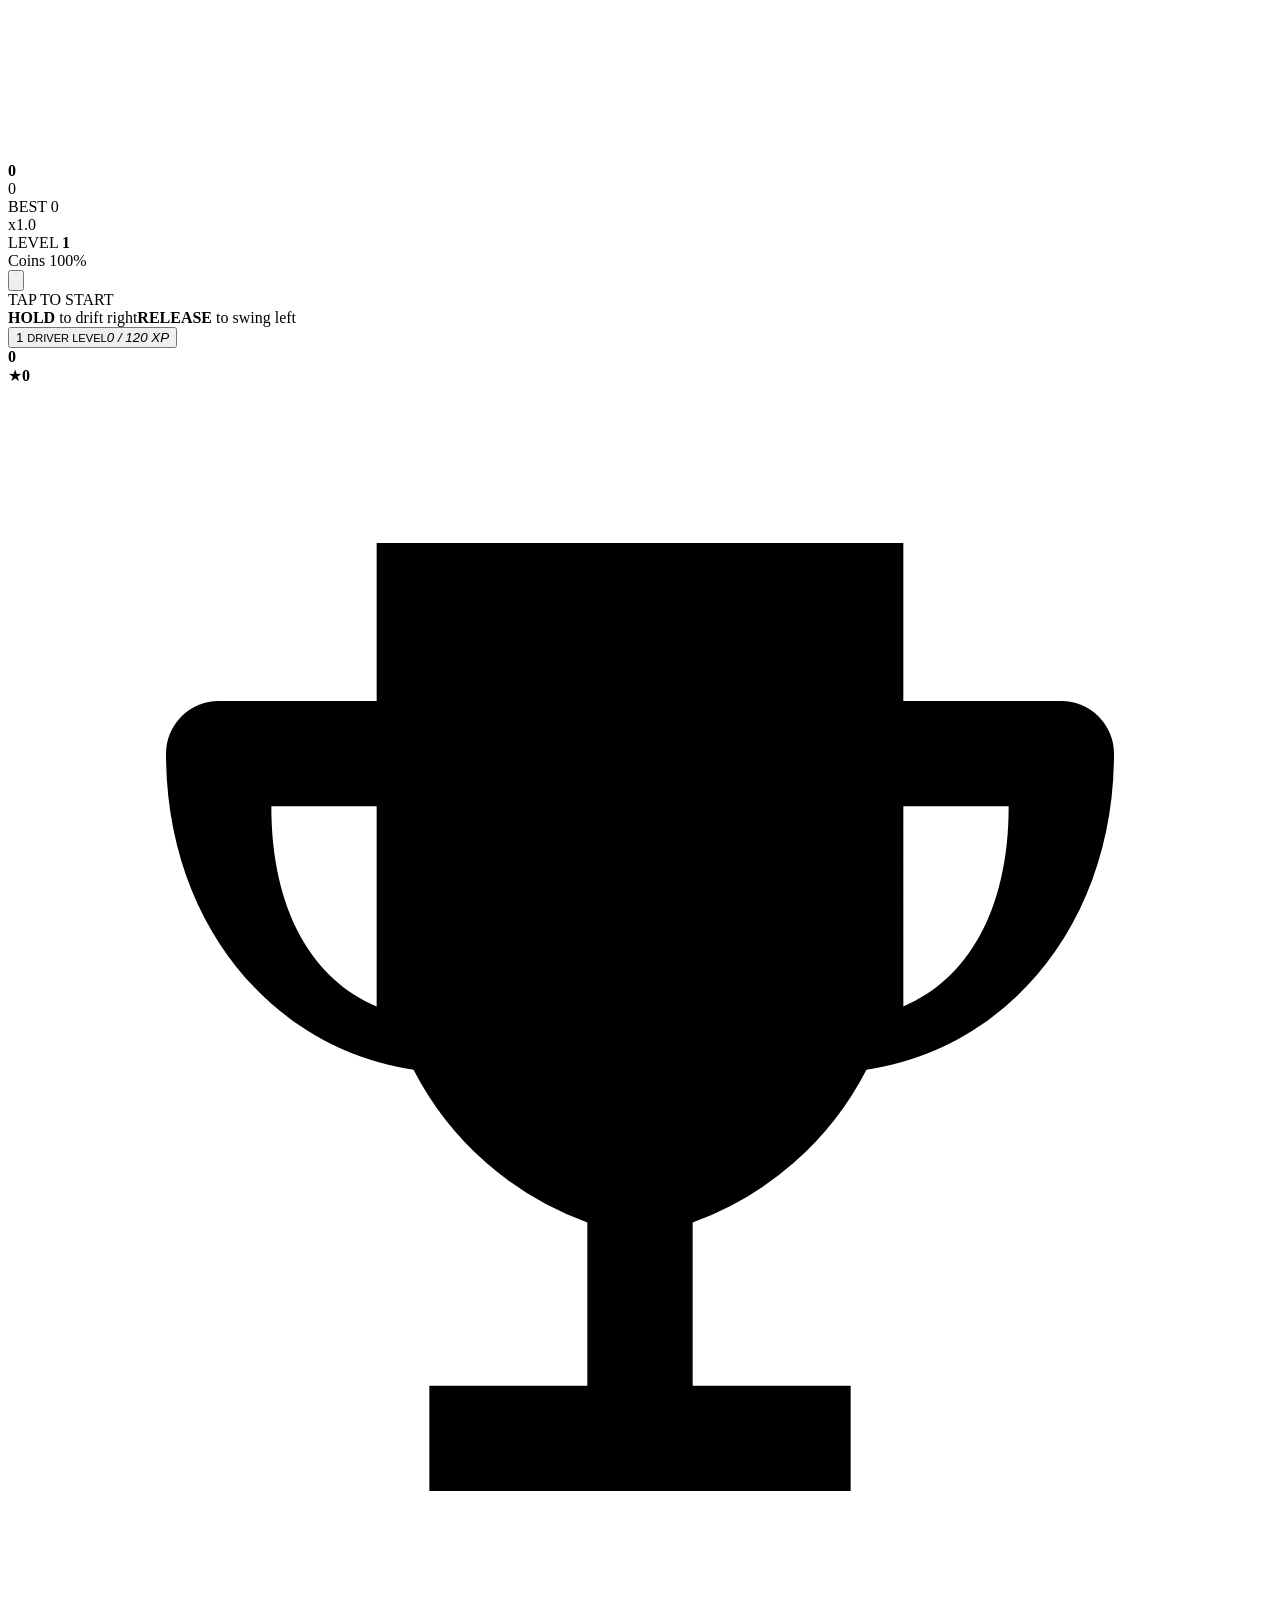
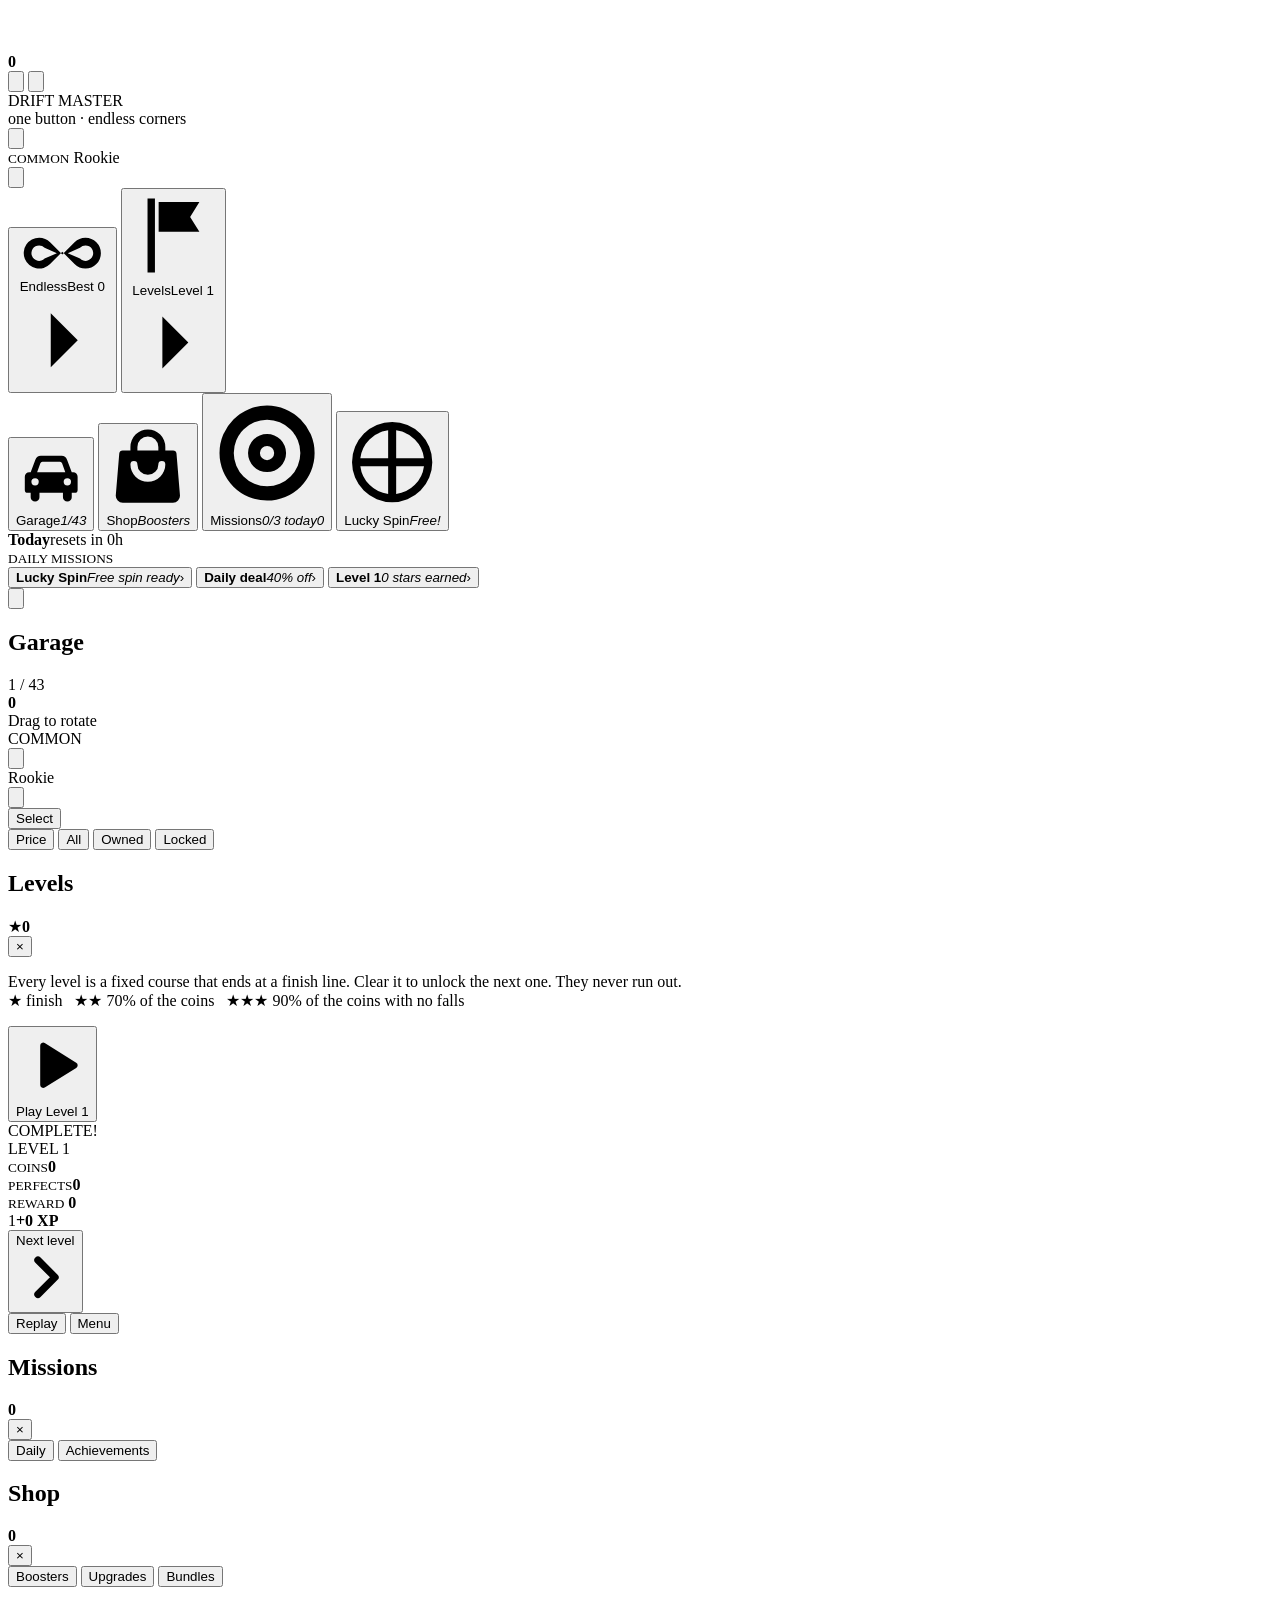
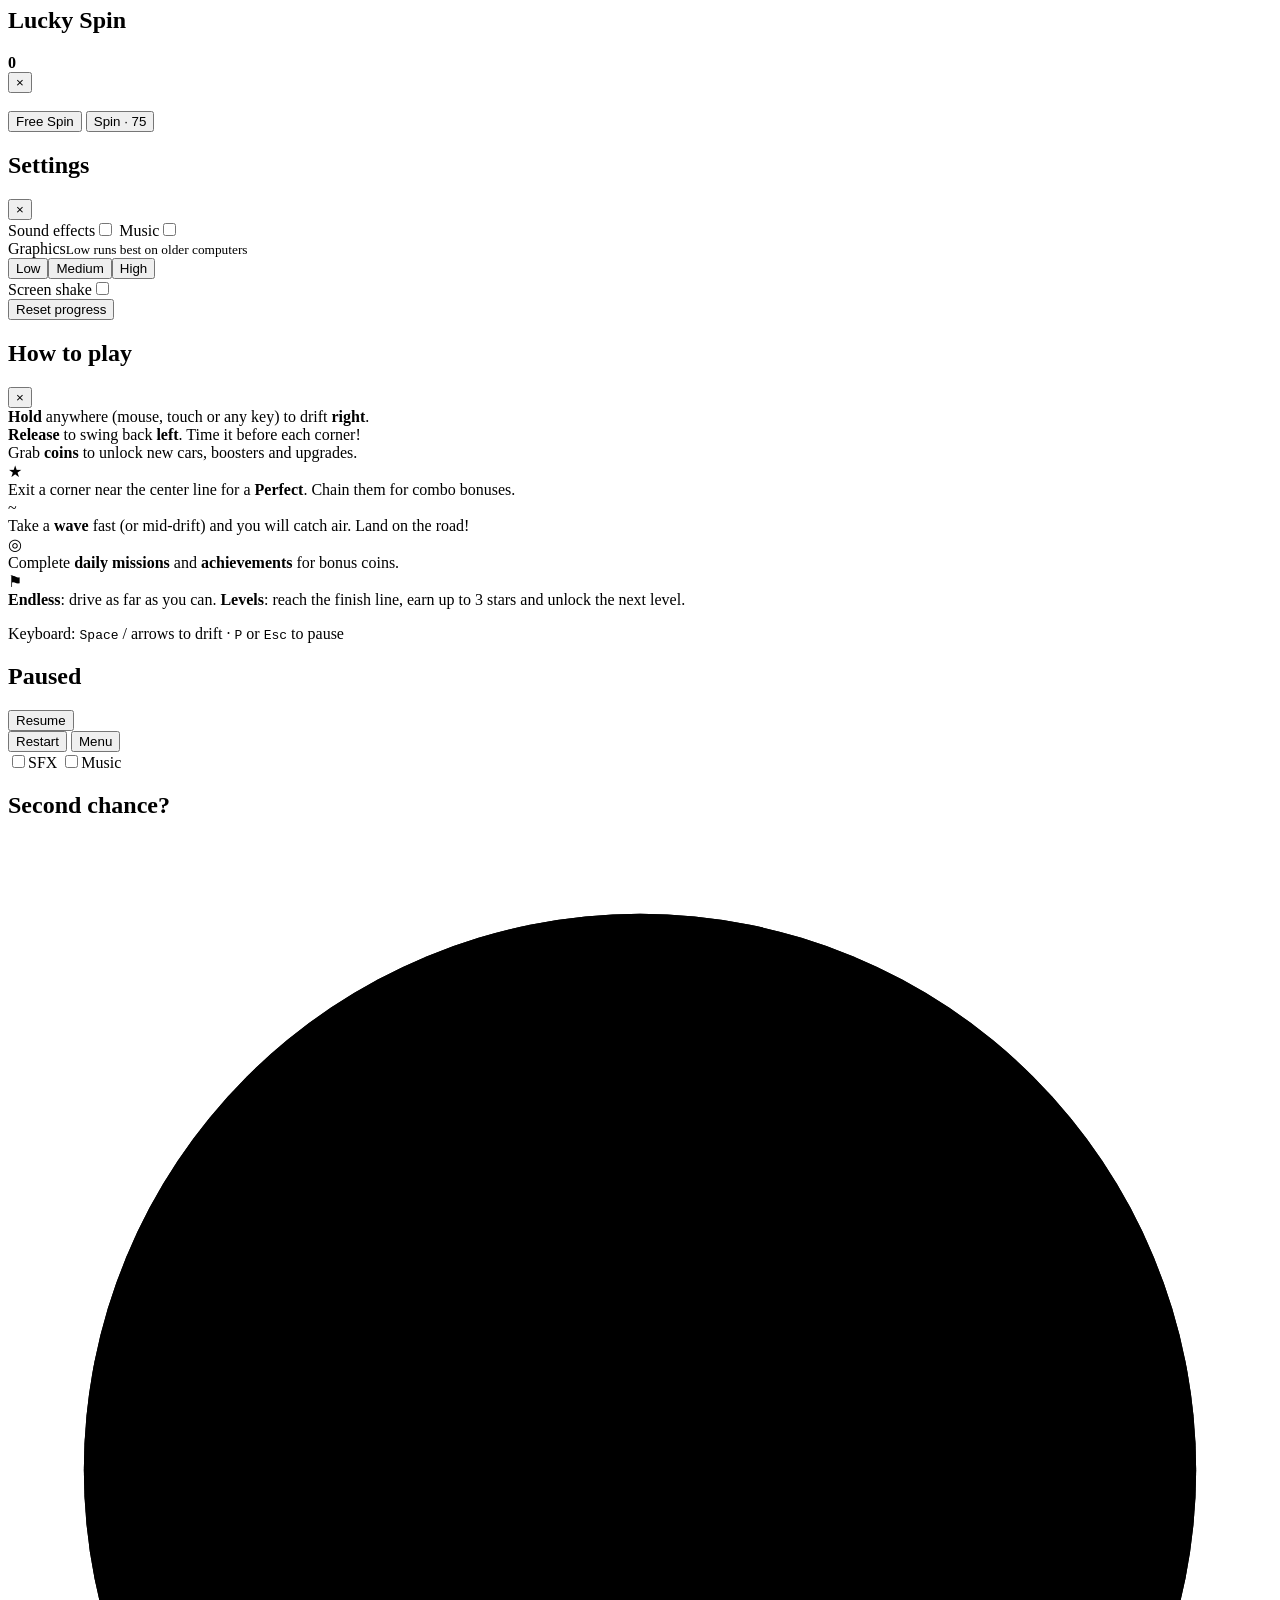
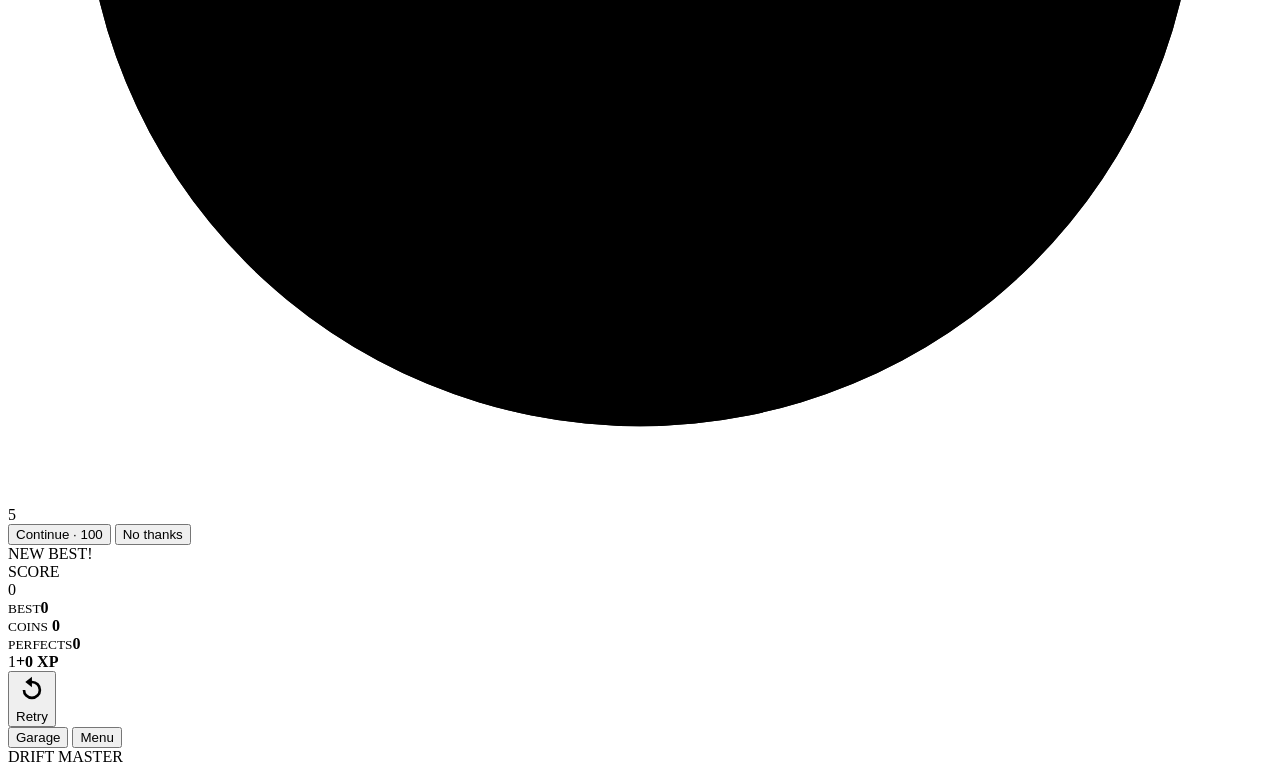
<file: src/index.html>
<!DOCTYPE html>
<html lang="en">
<head>
<meta charset="utf-8">
<meta name="viewport" content="width=device-width,initial-scale=1,maximum-scale=1,user-scalable=no,viewport-fit=cover">
<meta name="theme-color" content="#f3893a">
<title>Drift Master</title>
<link rel="preconnect" href="https://fonts.googleapis.com">
<link rel="preconnect" href="https://fonts.gstatic.com" crossorigin>
<link href="https://fonts.googleapis.com/css2?family=Lilita+One&family=Nunito:wght@700;800;900&display=swap" rel="stylesheet">
<style>
/*@@STYLE@@*/
</style>
</head>
<body>
<canvas id="scene"></canvas>
<div id="vignette"></div>
<div id="fx"></div>

<!-- ============ HUD ============ -->
<div id="hud" class="layer">
  <div class="hud-top">
    <div class="pill coins" id="hud-coins"><i class="coin"></i><b data-coins-run>0</b></div>
    <div class="hud-center">
      <div id="hud-score">0</div>
      <div id="hud-best">BEST 0</div>
      <div id="hud-mult">x1.0</div>
      <div id="hud-level">
        <div class="lvl-title">LEVEL <b id="hud-level-n">1</b></div>
        <div class="lvl-bar"><i id="hud-level-fill"></i><span id="hud-level-car"></span><em></em></div>
        <div class="lvl-live"><span class="lvl-live-stars" id="hud-lvl-stars"><i></i><i></i><i></i></span><span id="hud-lvl-coins">Coins 100%</span></div>
      </div>
    </div>
    <button class="round-btn ui" id="btn-pause" aria-label="Pause">
      <svg viewBox="0 0 24 24"><rect x="6" y="5" width="4" height="14" rx="1.5"/><rect x="14" y="5" width="4" height="14" rx="1.5"/></svg>
    </button>
  </div>
  <div id="hud-boosters"></div>
  <div id="combo"></div>
  <div id="coach"></div>
  <div id="ready">
    <div class="tap-ring"><span></span><span></span><i></i></div>
    <div class="ready-goal" id="ready-goal"></div>
    <div class="ready-title" id="ready-title">TAP TO START</div>
    <div class="ready-sub"><b>HOLD</b> to drift right<em></em><b>RELEASE</b> to swing left</div>
  </div>
  <div id="toast"></div>
</div>

<!-- ============ MAIN MENU ============ -->
<div id="menu" class="layer screen">
  <div class="topbar">
    <button class="profile ui" data-open="missions" aria-label="Driver level">
      <span class="lvl-gem" id="pf-level">1</span>
      <span class="pf-body"><small>DRIVER LEVEL</small><span class="xp-bar"><i id="pf-xp-bar"></i></span><em id="pf-xp">0 / 120 XP</em></span>
    </button>
    <div class="stat-group">
      <div class="pill coins"><i class="coin"></i><b data-coins>0</b></div>
      <div class="pill"><span class="star-ico">&#9733;</span><b id="menu-stars">0</b></div>
      <div class="pill best"><svg viewBox="0 0 24 24"><path d="M7 3h10v3h3a1 1 0 0 1 1 1c0 3.2-2 5.6-4.7 6A6 6 0 0 1 13 15.9V19h3v2H8v-2h3v-3.1A6 6 0 0 1 7.7 13C5 12.6 3 10.2 3 7a1 1 0 0 1 1-1h3V3zm10 5v3.8c1.2-.5 2-1.8 2-3.8h-2zM5 8c0 2 .8 3.3 2 3.8V8H5z"/></svg><b id="menu-best">0</b></div>
    </div>
    <div class="icon-group">
      <button class="icon-btn ui" data-open="help" aria-label="How to play"><svg viewBox="0 0 24 24"><path d="M12 2a10 10 0 1 0 0 20 10 10 0 0 0 0-20zm1 16h-2v-2h2v2zm2.1-7.7l-.9.9c-.8.8-1.2 1.4-1.2 2.8h-2v-.5c0-1.1.4-2.1 1.2-2.8l1.2-1.3A2 2 0 0 0 12 6a2 2 0 0 0-2 2H8a4 4 0 1 1 7.1 2.3z"/></svg></button>
      <button class="icon-btn ui" data-open="settings" aria-label="Settings"><svg viewBox="0 0 24 24"><path d="M19.4 13a7.6 7.6 0 0 0 0-2l2.1-1.6-2-3.5-2.5 1a7.4 7.4 0 0 0-1.7-1L15 3h-4l-.4 2.7a7.4 7.4 0 0 0-1.7 1l-2.5-1-2 3.5L6.6 11a7.6 7.6 0 0 0 0 2l-2.1 1.6 2 3.5 2.5-1a7.4 7.4 0 0 0 1.7 1L11 21h4l.4-2.7a7.4 7.4 0 0 0 1.7-1l2.5 1 2-3.5L19.4 13zM13 15.5a3.5 3.5 0 1 1 0-7 3.5 3.5 0 0 1 0 7z" transform="translate(-1 0)"/></svg></button>
    </div>
  </div>

  <div class="menu-body">
  <div class="menu-main">
  <div class="logo-wrap">
    <div class="logo" aria-label="Drift Master">
      <span class="w1" data-text="DRIFT">DRIFT</span>
      <span class="w2" data-text="MASTER">MASTER</span>
    </div>
    <div class="tag">one button &middot; endless corners</div>
  </div>

  <div class="menu-bottom">
    <div class="car-card">
      <button class="arrow ui" id="menu-prev" aria-label="Previous car"><svg class="chev" viewBox="0 0 24 24"><path d="M15 5l-7 7 7 7"/></svg></button>
      <div class="car-label">
        <small id="menu-car-tier">COMMON</small>
        <span id="menu-car-name">Rookie</span>
      </div>
      <button class="arrow ui" id="menu-next" aria-label="Next car"><svg class="chev" viewBox="0 0 24 24"><path d="M9 5l7 7-7 7"/></svg></button>
    </div>
    <div id="menu-boosters" class="booster-row"></div>
    <div class="mode-cards">
      <button class="mode-card ui" id="btn-endless">
        <span class="mc-ico"><svg viewBox="0 0 48 24"><path d="M12 4a8 8 0 1 0 5.66 13.66L24 11.3l6.34 6.36A8 8 0 1 0 30.34 6.34L24 12.7l-6.34-6.36A7.96 7.96 0 0 0 12 4zm0 4a4 4 0 0 1 2.83 1.17L21.17 12l-6.34 2.83A4 4 0 1 1 12 8zm24 0a4 4 0 1 1-2.83 6.83L26.83 12l6.34-2.83A4 4 0 0 1 36 8z"/></svg></span>
        <span class="mc-text"><span class="mc-title">Endless</span><span class="mc-sub" id="mc-endless-best">Best 0</span></span>
        <span class="mc-go"><svg class="chev" viewBox="0 0 24 24"><path d="M9 5l7 7-7 7"/></svg></span>
      </button>
      <button class="mode-card ui" id="btn-levels">
        <span class="mc-ico"><svg viewBox="0 0 24 24"><path d="M5 2h2v20H5V2zm3 1h11l-2.5 4L19 11H8V3z"/></svg></span>
        <span class="mc-text"><span class="mc-title">Levels</span><span class="mc-sub" id="mc-level-sub">Level 1</span></span>
        <span class="mc-go"><svg class="chev" viewBox="0 0 24 24"><path d="M9 5l7 7-7 7"/></svg></span>
      </button>
    </div>
    <div class="menu-nav">
      <button class="nav-btn ui" data-open="garage"><svg viewBox="0 0 24 24"><path d="M5 11l1.6-4.3A2 2 0 0 1 8.5 5.4h7a2 2 0 0 1 1.9 1.3L19 11h.5A1.5 1.5 0 0 1 21 12.5V17a1 1 0 0 1-1 1h-1v1.5a1.5 1.5 0 0 1-3 0V18H8v1.5a1.5 1.5 0 0 1-3 0V18H4a1 1 0 0 1-1-1v-4.5A1.5 1.5 0 0 1 4.5 11H5zm2.2 0h9.6l-1.1-3.1a.8.8 0 0 0-.7-.5H9a.8.8 0 0 0-.7.5L7.2 11zM6.5 15.5a1.25 1.25 0 1 0 0-2.5 1.25 1.25 0 0 0 0 2.5zm11 0a1.25 1.25 0 1 0 0-2.5 1.25 1.25 0 0 0 0 2.5z"/></svg><span>Garage</span><em id="nav-garage-sub">1/43</em></button>
      <button class="nav-btn ui" data-open="shop"><svg viewBox="0 0 24 24"><path d="M7 7V6a5 5 0 0 1 10 0v1h2.2a1 1 0 0 1 1 .9l1 12A2 2 0 0 1 19.2 22H4.8a2 2 0 0 1-2-2.1l1-12a1 1 0 0 1 1-.9H7zm2 0h6V6a3 3 0 0 0-6 0v1zm-1 3a1 1 0 0 0-1 1 5 5 0 0 0 10 0 1 1 0 0 0-2 0 3 3 0 0 1-6 0 1 1 0 0 0-1-1z"/></svg><span>Shop</span><em>Boosters</em></button>
      <button class="nav-btn ui" data-open="missions"><svg viewBox="0 0 24 24"><path d="M12 2a10 10 0 1 0 0 20 10 10 0 0 0 0-20zm0 3a7 7 0 1 1 0 14 7 7 0 0 1 0-14zm0 3a4 4 0 1 0 0 8 4 4 0 0 0 0-8zm0 2.5a1.5 1.5 0 1 1 0 3 1.5 1.5 0 0 1 0-3z"/></svg><span>Missions</span><em id="nav-missions-sub">0/3 today</em><i class="badge count" id="missions-badge">0</i></button>
      <button class="nav-btn ui" data-open="spin"><svg viewBox="0 0 24 24"><path d="M12 2a10 10 0 1 0 0 20 10 10 0 0 0 0-20zm1 2.07A8 8 0 0 1 19.93 11H13V4.07zM11 4.07V11H4.07A8 8 0 0 1 11 4.07zM4.07 13H11v6.93A8 8 0 0 1 4.07 13zM13 19.93V13h6.93A8 8 0 0 1 13 19.93z"/></svg><span>Lucky Spin</span><em id="nav-spin-sub">Free</em><i class="badge" id="spin-badge">!</i></button>
    </div>
  </div>
  </div>
  <aside class="menu-side panel" id="menu-side">
    <div class="side-head"><b>Today</b><span id="side-reset">resets in 0h</span></div>
    <div class="side-sec"><small>DAILY MISSIONS</small><div id="side-missions"></div></div>
    <button class="side-row ui" data-open="spin"><span class="side-ico spin"></span><span class="side-txt"><b>Lucky Spin</b><em id="side-spin">Free spin ready</em></span><span class="side-go">&rsaquo;</span></button>
    <button class="side-row ui" data-open="shop"><span class="side-ico deal" id="side-deal-ico"></span><span class="side-txt"><b id="side-deal">Daily deal</b><em id="side-deal-sub">40% off</em></span><span class="side-go">&rsaquo;</span></button>
    <button class="side-row ui" id="side-level"><span class="side-ico flag"></span><span class="side-txt"><b id="side-level-t">Level 1</b><em id="side-level-s">0 stars earned</em></span><span class="side-go">&rsaquo;</span></button>
  </aside>
  </div>
</div>

<!-- ============ GARAGE ============ -->
<div id="garage" class="layer screen">
  <div class="screen-head">
    <button class="back-btn ui" data-back aria-label="Back"><svg class="chev" viewBox="0 0 24 24"><path d="M15 5l-7 7 7 7"/></svg></button>
    <h2>Garage</h2>
    <div class="collection"><span id="g-count">1 / 43</span><div class="col-bar"><i id="g-count-bar"></i></div></div>
    <div class="pill coins"><i class="coin"></i><b data-coins>0</b></div>
  </div>
  <div class="g-stage-hint">Drag to rotate</div>
  <div class="g-card panel">
    <div class="g-card-top">
      <span class="g-tier" id="g-tier"><i class="gem"></i><span>COMMON</span></span>
      <span class="g-status" id="g-status"></span>
    </div>
    <div class="g-name-row">
      <button class="arrow ui" id="g-prev" aria-label="Previous car"><svg class="chev" viewBox="0 0 24 24"><path d="M15 5l-7 7 7 7"/></svg></button>
      <div class="g-name" id="g-name">Rookie</div>
      <button class="arrow ui" id="g-next" aria-label="Next car"><svg class="chev" viewBox="0 0 24 24"><path d="M9 5l7 7-7 7"/></svg></button>
    </div>
    <div class="g-desc" id="g-desc"></div>
    <div class="g-tags" id="g-tags"></div>
    <button class="btn big ui" id="g-action">Select</button>
    <div class="g-need" id="g-need"></div>
  </div>
  <div class="g-list panel">
    <div class="g-filters">
      <button class="chip sort ui" id="g-sort" title="Sort">Price</button>
      <button class="chip ui active" data-gfilter="all">All</button>
      <button class="chip ui" data-gfilter="owned">Owned</button>
      <button class="chip ui" data-gfilter="locked">Locked</button>
    </div>
    <div class="g-tiers" id="g-tiers"></div>
    <div class="g-grid" id="g-thumbs"></div>
  </div>
</div>

<!-- ============ LEVEL SELECT ============ -->
<div id="levels" class="layer screen modal">
  <div class="panel sheet levels-sheet">
    <div class="sheet-head">
      <h2>Levels</h2>
      <div class="pill small star-pill"><span class="star-ico">&#9733;</span><b id="levels-stars">0</b></div>
      <button class="x-btn ui" data-back aria-label="Close">&times;</button>
    </div>
    <p class="levels-hint">Every level is a fixed course that ends at a finish line. Clear it to unlock the next one. They never run out.<br>&#9733; finish &nbsp; &#9733;&#9733; 70% of the coins &nbsp; &#9733;&#9733;&#9733; 90% of the coins with no falls</p>
    <div class="level-scroll"><div class="level-grid" id="level-grid"></div></div>
    <div class="lvl-info" id="lvl-info"></div>
    <button class="btn big ui" id="btn-level-continue"><svg viewBox="0 0 24 24"><path d="M8 5.5v13a1 1 0 0 0 1.5.86l10.4-6.5a1 1 0 0 0 0-1.72L9.5 4.64A1 1 0 0 0 8 5.5z"/></svg><span>Play Level 1</span></button>
  </div>
</div>

<!-- ============ LEVEL COMPLETE ============ -->
<div id="complete" class="layer screen modal">
  <div class="panel sheet compact cp-sheet">
    <div class="cp-burst"></div>
    <div class="go-label">COMPLETE!</div>
    <div class="cp-title" id="cp-title">LEVEL 1</div>
    <div class="cp-stars" id="cp-stars"><i></i><i></i><i></i></div>
    <div class="go-stats">
      <div><small>COINS</small><b id="cp-coins">0</b></div>
      <div><small>PERFECTS</small><b id="cp-perfects">0</b></div>
      <div><small>REWARD</small><b><i class="coin"></i> <span id="cp-reward">0</span></b></div>
    </div>
    <div class="xp-gain" id="cp-xp"><div class="xp-top"><span class="lvl-gem sm" data-xp-lvl>1</span><b data-xp-amt>+0 XP</b><em data-xp-up></em></div><div class="xp-bar"><i data-xp-bar></i></div></div>
    <button class="btn big green ui" id="btn-cp-next">Next level<svg viewBox="0 0 24 24"><path d="M9 5l7 7-7 7" fill="none" stroke="currentColor" stroke-width="3" stroke-linecap="round" stroke-linejoin="round"/></svg></button>
    <div class="row">
      <button class="btn alt ui" id="btn-cp-replay">Replay</button>
      <button class="btn alt ui" id="btn-cp-menu">Menu</button>
    </div>
  </div>
</div>

<!-- ============ MISSIONS ============ -->
<div id="missions" class="layer screen modal">
  <div class="panel sheet shop-sheet">
    <div class="sheet-head">
      <h2>Missions</h2>
      <div class="pill coins small"><i class="coin"></i><b data-coins>0</b></div>
      <button class="x-btn ui" data-back aria-label="Close">&times;</button>
    </div>
    <div class="tabs">
      <button class="tab ui active" data-mtab="daily">Daily</button>
      <button class="tab ui" data-mtab="ach">Achievements</button>
    </div>
    <div class="shop-body" id="missions-body"></div>
    <p class="shop-note" id="missions-note"></p>
  </div>
</div>

<!-- ============ SHOP ============ -->
<div id="shop" class="layer screen modal">
  <div class="panel sheet shop-sheet">
    <div class="sheet-head">
      <h2>Shop</h2>
      <div class="pill coins small"><i class="coin"></i><b data-coins>0</b></div>
      <button class="x-btn ui" data-back aria-label="Close">&times;</button>
    </div>
    <div class="deal" id="shop-deal"></div>
    <div class="tabs">
      <button class="tab ui active" data-tab="boosters">Boosters</button>
      <button class="tab ui" data-tab="upgrades">Upgrades</button>
      <button class="tab ui" data-tab="bundles">Bundles</button>
    </div>
    <div class="shop-body" id="shop-body"></div>
    <p class="shop-note" id="shop-note"></p>
  </div>
</div>

<!-- ============ SPIN ============ -->
<div id="spin" class="layer screen modal">
  <div class="panel sheet spin-sheet">
    <div class="sheet-head">
      <h2>Lucky Spin</h2>
      <div class="pill coins small"><i class="coin"></i><b data-coins>0</b></div>
      <button class="x-btn ui" data-back aria-label="Close">&times;</button>
    </div>
    <div class="wheel-wrap">
      <div class="wheel-pointer"></div>
      <div class="wheel" id="wheel"></div>
      <div class="wheel-hub"></div>
    </div>
    <div class="spin-info" id="spin-info">&nbsp;</div>
    <div class="row">
      <button class="btn ui" id="spin-free">Free Spin</button>
      <button class="btn alt ui" id="spin-paid">Spin &middot; 75 <i class="coin"></i></button>
    </div>
  </div>
</div>

<!-- ============ SETTINGS ============ -->
<div id="settings" class="layer screen modal">
  <div class="panel sheet">
    <div class="sheet-head">
      <h2>Settings</h2>
      <button class="x-btn ui" data-back aria-label="Close">&times;</button>
    </div>
    <div class="settings-list">
      <label class="setting"><span>Sound effects</span><input type="checkbox" class="toggle" data-setting="sfx"></label>
      <label class="setting"><span>Music</span><input type="checkbox" class="toggle" data-setting="music"></label>
      <div class="setting gfx-row"><span>Graphics<small>Low runs best on older computers</small></span>
        <div class="seg" id="gfx-seg"><button class="ui" data-gfx="low">Low</button><button class="ui" data-gfx="medium">Medium</button><button class="ui" data-gfx="high">High</button></div></div>
      <label class="setting"><span>Screen shake</span><input type="checkbox" class="toggle" data-setting="shake"></label>
    </div>
    <div class="stats" id="stats"></div>
    <button class="btn danger ui" id="btn-reset">Reset progress</button>
  </div>
</div>

<!-- ============ HELP ============ -->
<div id="help" class="layer screen modal">
  <div class="panel sheet">
    <div class="sheet-head">
      <h2>How to play</h2>
      <button class="x-btn ui" data-back aria-label="Close">&times;</button>
    </div>
    <div class="help-grid">
      <div class="help-item"><div class="hi-ico hold"></div><div><b>Hold</b> anywhere (mouse, touch or any key) to drift <b>right</b>.</div></div>
      <div class="help-item"><div class="hi-ico release"></div><div><b>Release</b> to swing back <b>left</b>. Time it before each corner!</div></div>
      <div class="help-item"><div class="hi-ico coin-ico"><i class="coin"></i></div><div>Grab <b>coins</b> to unlock new cars, boosters and upgrades.</div></div>
      <div class="help-item"><div class="hi-ico perfect">&#9733;</div><div>Exit a corner near the center line for a <b>Perfect</b>. Chain them for combo bonuses.</div></div>
      <div class="help-item"><div class="hi-ico wave">~</div><div>Take a <b>wave</b> fast (or mid-drift) and you will catch air. Land on the road!</div></div>
      <div class="help-item"><div class="hi-ico">&#9678;</div><div>Complete <b>daily missions</b> and <b>achievements</b> for bonus coins.</div></div>
      <div class="help-item"><div class="hi-ico flag">&#9873;</div><div><b>Endless</b>: drive as far as you can. <b>Levels</b>: reach the finish line, earn up to 3 stars and unlock the next level.</div></div>
    </div>
    <p class="help-keys">Keyboard: <kbd>Space</kbd> / arrows to drift &middot; <kbd>P</kbd> or <kbd>Esc</kbd> to pause</p>
  </div>
</div>

<!-- ============ PAUSE ============ -->
<div id="pause" class="layer screen modal">
  <div class="panel sheet compact">
    <h2 class="center">Paused</h2>
    <button class="btn big ui" id="btn-resume">Resume</button>
    <div class="row">
      <button class="btn alt ui" id="btn-restart">Restart</button>
      <button class="btn alt ui" id="btn-pause-menu">Menu</button>
    </div>
    <div class="row toggles-row">
      <label class="mini-toggle"><input type="checkbox" class="toggle" data-setting="sfx"><span>SFX</span></label>
      <label class="mini-toggle"><input type="checkbox" class="toggle" data-setting="music"><span>Music</span></label>
    </div>
  </div>
</div>

<!-- ============ REVIVE ============ -->
<div id="revive" class="layer screen modal">
  <div class="panel sheet compact revive-sheet">
    <h2 class="center">Second chance?</h2>
    <div class="ring-wrap">
      <svg viewBox="0 0 100 100" class="ring"><circle cx="50" cy="50" r="44" class="ring-bg"/><circle cx="50" cy="50" r="44" class="ring-fg" id="revive-ring"/></svg>
      <div class="ring-num" id="revive-num">5</div>
    </div>
    <button class="btn big ui" id="btn-revive">Continue &middot; <span id="revive-cost">100</span> <i class="coin"></i></button>
    <button class="link-btn ui" id="btn-skip-revive">No thanks</button>
  </div>
</div>

<!-- ============ GAME OVER ============ -->
<div id="gameover" class="layer screen modal">
  <div class="panel sheet compact go-sheet">
    <div class="go-ribbon" id="go-ribbon">NEW BEST!</div>
    <div class="go-label" id="go-label">SCORE</div>
    <div class="go-score" id="go-score">0</div>
    <div class="go-stats">
      <div><small id="go-best-label">BEST</small><b id="go-best">0</b></div>
      <div><small>COINS</small><b><i class="coin"></i> <span id="go-coins">0</span></b></div>
      <div><small>PERFECTS</small><b id="go-perfects">0</b></div>
    </div>
    <div class="go-extra" id="go-extra"></div>
    <div class="go-mission" id="go-mission"></div>
    <div class="xp-gain" id="go-xp"><div class="xp-top"><span class="lvl-gem sm" data-xp-lvl>1</span><b data-xp-amt>+0 XP</b><em data-xp-up></em></div><div class="xp-bar"><i data-xp-bar></i></div></div>
    <button class="btn big ui" id="btn-retry"><svg viewBox="0 0 24 24"><path d="M12 5V2L7 6l5 4V7a5 5 0 1 1-5 5H5a7 7 0 1 0 7-7z"/></svg>Retry</button>
    <div class="row">
      <button class="btn alt ui" id="btn-go-garage">Garage</button>
      <button class="btn alt ui" id="btn-go-menu">Menu</button>
    </div>
  </div>
</div>

<div id="fade"></div>
<div id="boot"><div class="boot-logo">DRIFT MASTER</div><div class="boot-bar"><i></i></div></div>

<script>
/*@@THREE@@*/
</script>
<script>
/*@@GAME@@*/
</script>
</body>
</html>
</file>
